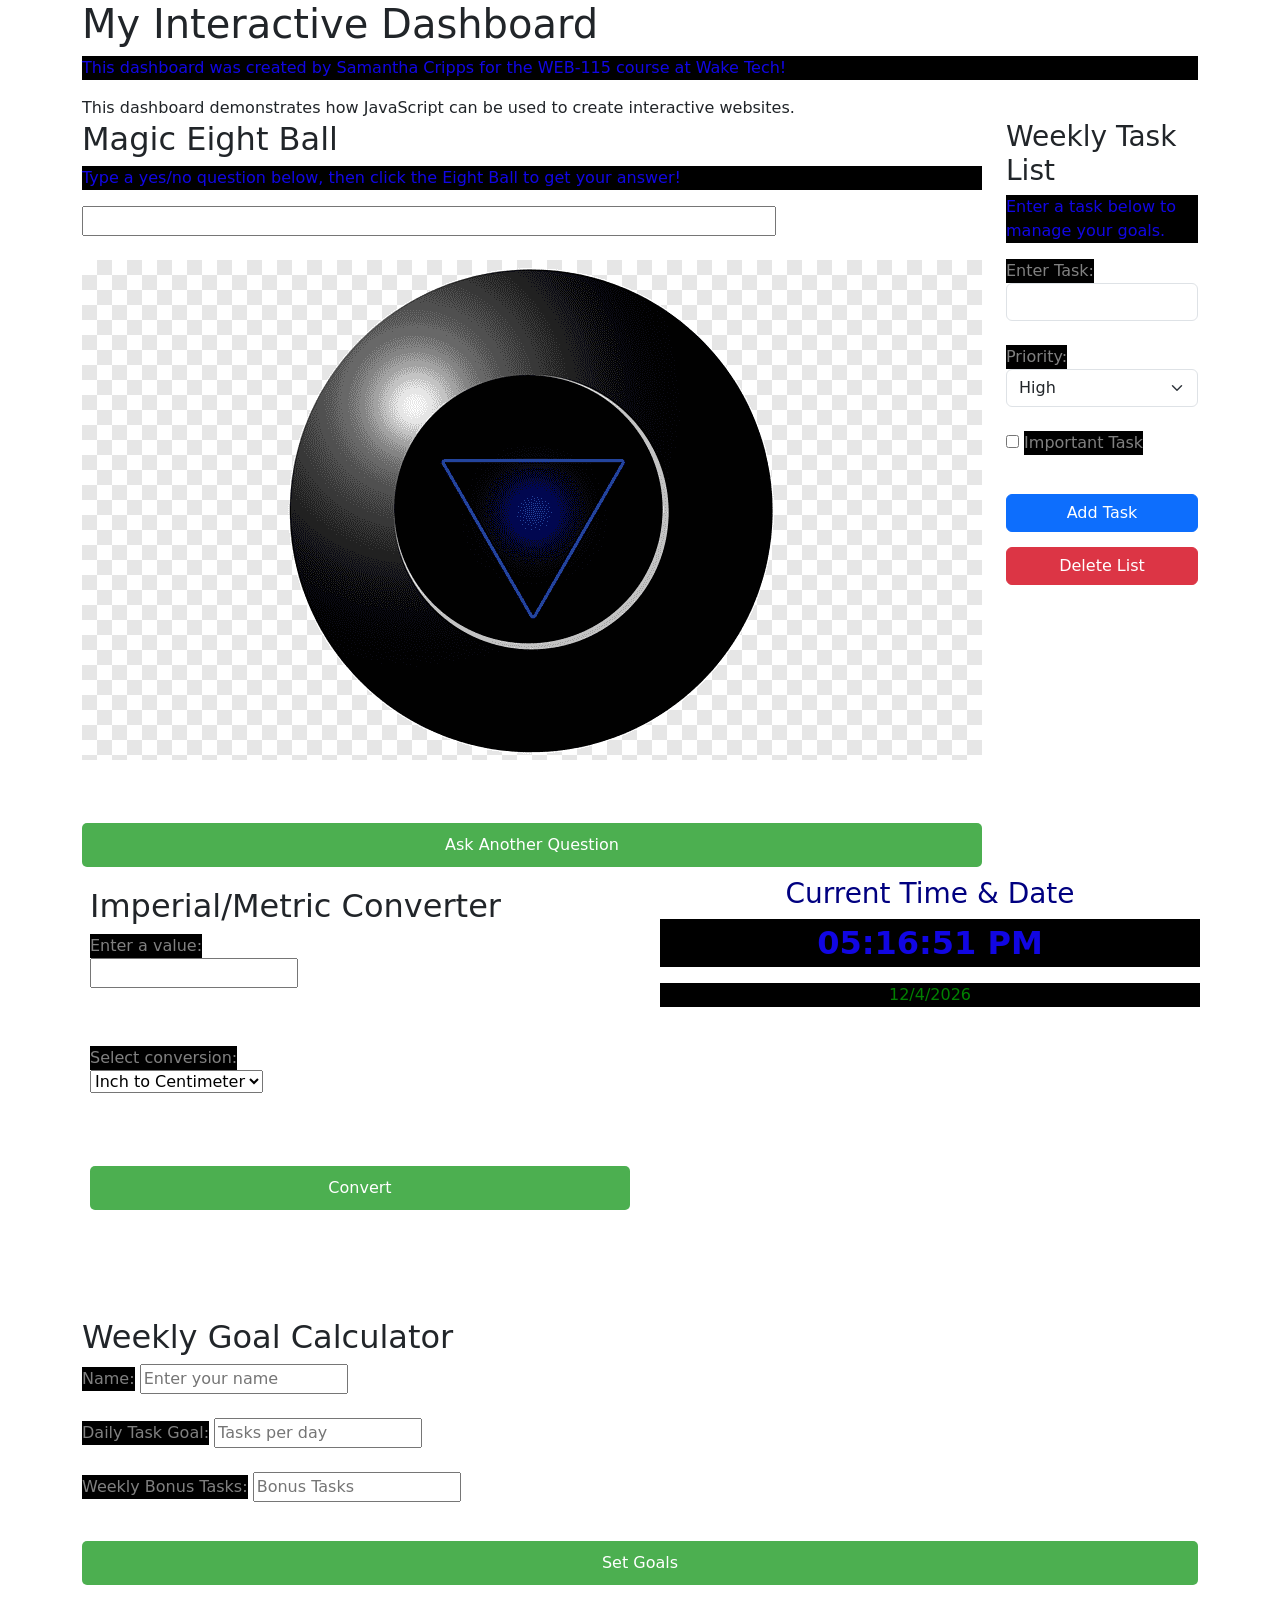
<file: index.html>
<!DOCTYPE html>
<html lang="en">

<head>
    <meta charset="UTF-8">
    <meta name="viewport" content="width=device-width, initial-scale=1.0">
    <title>My Interactive Dashboard</title>

    <link href="https://cdn.jsdelivr.net/npm/bootstrap@5.3.8/dist/css/bootstrap.min.css"
        rel="stylesheet"
        integrity="sha384-sRIl4kxILFvY47J16cr9ZwB07vP4J8+LH7qKQnuqkuIAvNWLzeN8tE5YBujZqJLB"
        crossorigin="anonymous">

    <link rel="stylesheet" href="css/style.css">
    <link rel="stylesheet" href="css/magic-eight-ball.css">
    <link rel="stylesheet" href="css/digital-clock.css">

    <script defer src="https://cdn.jsdelivr.net/npm/bootstrap@5.3.8/dist/js/bootstrap.bundle.min.js"
        integrity="sha384-FKyoEForCGlyvwx9Hj09JcYn3nv7wiPVlz7YYwJrWVcXK/BmnVDxM+D2scQbITxI"
        crossorigin="anonymous"></script>

    <script defer src="js/magic-eight-ball.js"></script>
    <script defer src="js/metric-converter.js"></script>
    <script defer src="js/task-manager.js"></script>
    <script defer src="js/digital-clock.js"></script>

</head>

<body>

    <div class="container">

        <h1>My Interactive Dashboard</h1>

        <p>
            This dashboard was created by Samantha Cripps for the WEB-115 course at Wake Tech!
        </p>

        <script>
            document.write(
                "This dashboard demonstrates how JavaScript can be used to create interactive websites."
            );
        </script>

        <noscript>
            <p>Unfortunately, this dashboard requires JavaScript to be enabled.</p>
        </noscript>

        <div class="row">

            <!-- MAGIC EIGHT BALL -->
            <div class="col" id="magic-eight-ball">

                <h2 class="heading">Magic Eight Ball</h2>

                <form>
                    <p>
                        Type a yes/no question below, then click the Eight Ball to get your answer!
                    </p>

                    <input id="question" name="question" size="80">

                    <br><br>

                    <div id="magicEightBall">
                        <div id="circle"></div>

                        <img id="ball"
                            src="img/magic-eight-ball.png"
                            alt="Magic Eight Ball">
                    </div>

                    <br><br>

                    <button id="reset"
                        name="reset"
                        type="reset">
                        Ask Another Question
                    </button>

                </form>

            </div>

           <!-- TASK MANAGER -->
<div class="col" id="weekly-tasks">

    <div id="task-list">

        <h3>Weekly Task List</h3>

        <p>
            Enter a task below to manage your goals.
        </p>

        <form id="task-form">

            <label for="task-name">Enter Task:</label>

            <input type="text"
                   id="task-name"
                   class="form-control"
                   required>

            <br>

            <label for="priority">Priority:</label>

            <select id="priority"
                    class="form-select">

                <option value="High">High</option>
                <option value="Medium">Medium</option>
                <option value="Low">Low</option>

            </select>

            <br>

            <input type="checkbox"
                   id="important">

            <label for="important">
                Important Task
            </label>

            <br><br>

            <button id="add-task"
                    type="submit"
                    class="btn btn-primary">
                Add Task
            </button>

            <button id="delete-list"
                    type="button"
                    class="btn btn-danger">
                Delete List
            </button>

        </form>

        <br>

    </div>

</div>

                      

            <!-- METRIC CONVERTER -->
            <div class="col" id="metric-converter">

                <h2>Imperial/Metric Converter</h2>

                <form id="converterForm">

                    <label for="valueInput">Enter a value:</label>
                    <input type="text" id="valueInput">

                    <br><br>

                    <label for="conversionInput">
                        Select conversion:
                    </label>

                    <select id="conversionInput">

                        <option value="inch to centimeter">
                            Inch to Centimeter
                        </option>

                        <option value="foot to centimeter">
                            Foot to Centimeter
                        </option>

                        <option value="yard to meter">
                            Yard to Meter
                        </option>

                        <option value="mile to kilometer">
                            Mile to Kilometer
                        </option>

                        <option value="centimeter to inch">
                            Centimeter to Inch
                        </option>

                        <option value="centimeter to foot">
                            Centimeter to Foot
                        </option>

                        <option value="meter to yard">
                            Meter to Yard
                        </option>

                        <option value="kilometer to mile">
                            Kilometer to Mile
                        </option>

                    </select>

                    <br><br>

                    <button id="convertBtn">
                        Convert
                    </button>

                </form>

                <br>

                <p id="outputArea"></p>

            </div>
            <!-- Digital Clock -->
             <div id="digital-clock" class="col">

                <h3>Current Time & Date</h3>

                <p id="clock-face"></p>

                <p id="calendar-date"></p>

             </div>

        </div>

        <br><br>

        <!-- GOAL CALCULATOR -->

        <h2>Weekly Goal Calculator</h2>

        <form>

            <label for="name">Name:</label>
            <input type="text"
                id="name"
                placeholder="Enter your name">

            <br><br>

            <label for="daily-target">
                Daily Task Goal:
            </label>

            <input type="number"
                id="daily-target"
                placeholder="Tasks per day">

            <br><br>

            <label for="bonus-tasks">
                Weekly Bonus Tasks:
            </label>

            <input type="number"
                id="bonus-tasks"
                placeholder="Bonus Tasks">

            <br><br>

            <button id="goal-btn"
                type="button">
                Set Goals
            </button>

        </form>

        <br>

        <p id="goal-message"></p>

    </div>

</body>

</html>
</file>
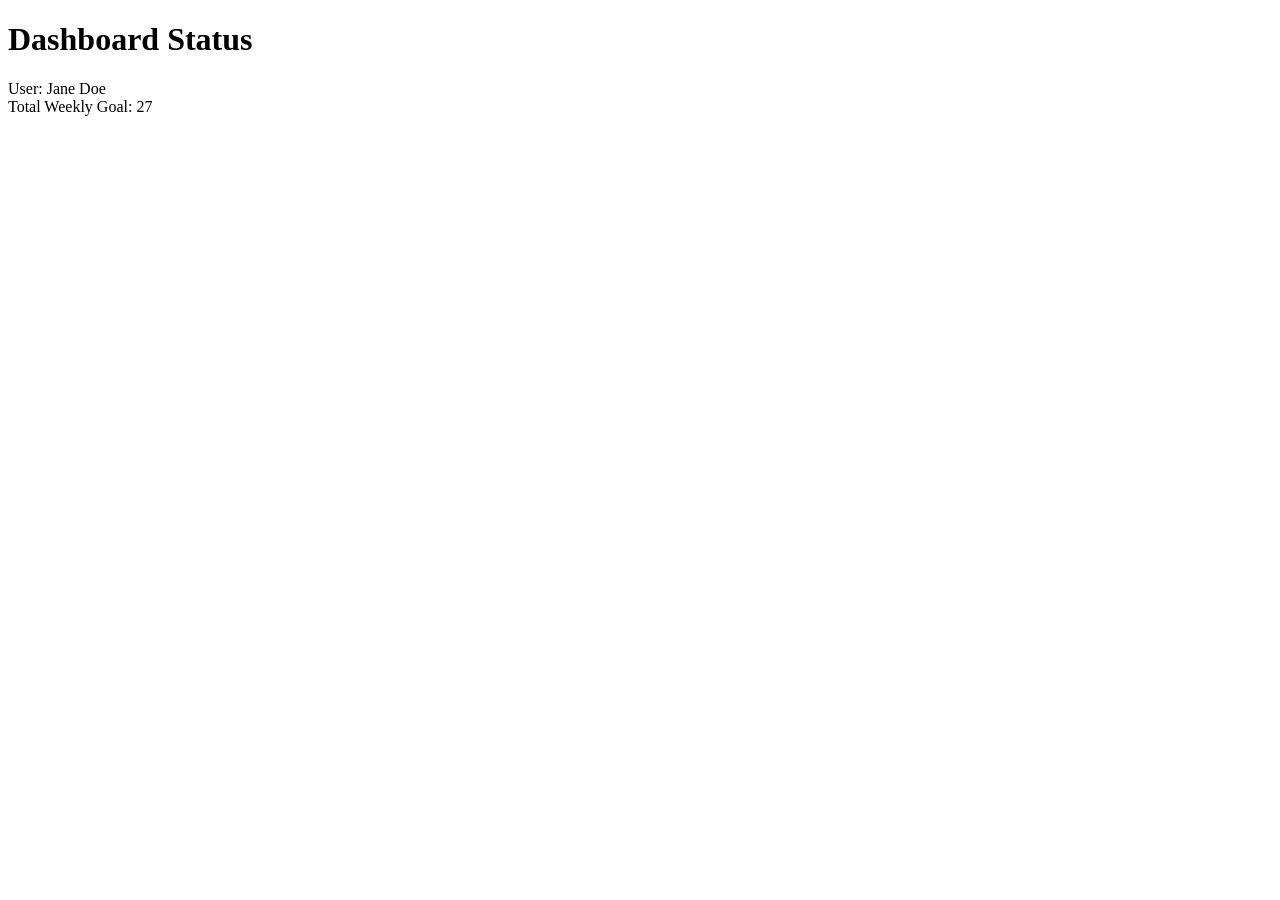
<file: debug.html>
<!DOCTYPE html>
<html lang="en">
<head>
    <meta charset="UTF-8">
    <title>JavaScript Debugging Exercise</title>
</head>
<body>
    <h1>Dashboard Status</h1>
    <div id="display"></div>
 
    <script>
        // Weekly Goal: Calculate the total weekly task goal for a user.
        
        // Declare variables and values
        let userName = "Jane Doe";
        let dailyGoal = 5; 
        // Fixed: changed bonusTasks from string to number 
        let bonusTasks = 2; 
 
        // Output message to console
        // Fixed: Added missing parenthesis to console.log.
        console.log("Checking status for: " + userName);
 
        // Calculate weekly goal based on number of workdays (5) per week
        // Fixed: corrected the spelling of dailyGoal
        //Fixed: corrected the multiplyer for the weekly goal calculation 
        let weeklyGoal = dailyGoal * 5; 
 
        // Add bonusTasks to weeklyGoal. 
        // Note: Check for data type issues
        let totalGoal = weeklyGoal + bonusTasks; 
 
        // Output results to web page
        document.write("User: " + userName + "<br>");
        document.write("Total Weekly Goal: " + totalGoal);

 
    </script>
</body>
</html>
</file>
<file: css/style.css>
p{
    background-color: black;
    font-size: 16px;
    color: #1106e3;
}

label{
    background-color:black;
    font-size: 16px;
    color: grey;
}

button {
            margin-top: 15px;
            padding: 10px;
            width: 100%;
            background-color: #4CAF50;
            color: white;
            border: none;
            border-radius: 5px;
            font-size: 16px;
            cursor: pointer;
        }
#metric-converter {
    padding: 20px;
}
#metric-converter input,
#metric-converter select {
    display: block;
    margin-bottom: 10px;
}
</file>
<file: css/magic-eight-ball.css>
#circle {
    width: 120px;
    height: 120px;
    background-color: black;
    color: white;
    border-radius: 50%;
    padding-top: 45px;
    font-size: 18px;
    position: absolute;
    top: 40px;
    left: 40px;
    display: none;
    z-index: 10;
}

#magicEightBall {
    position: relative;
}

#circle {
    z-index: 9999;
}

#ball {
    position: relative;
    z-index: 1;
}
</file>
<file: css/digital-clock.css>
#digital-clock {
    text-align: center;
    color: navy;
    padding: 10px;
}

#clock-face {
    font-size: 2rem;
    font-weight: bold;
}

#calendar-date {
    color: green;
}
</file>
